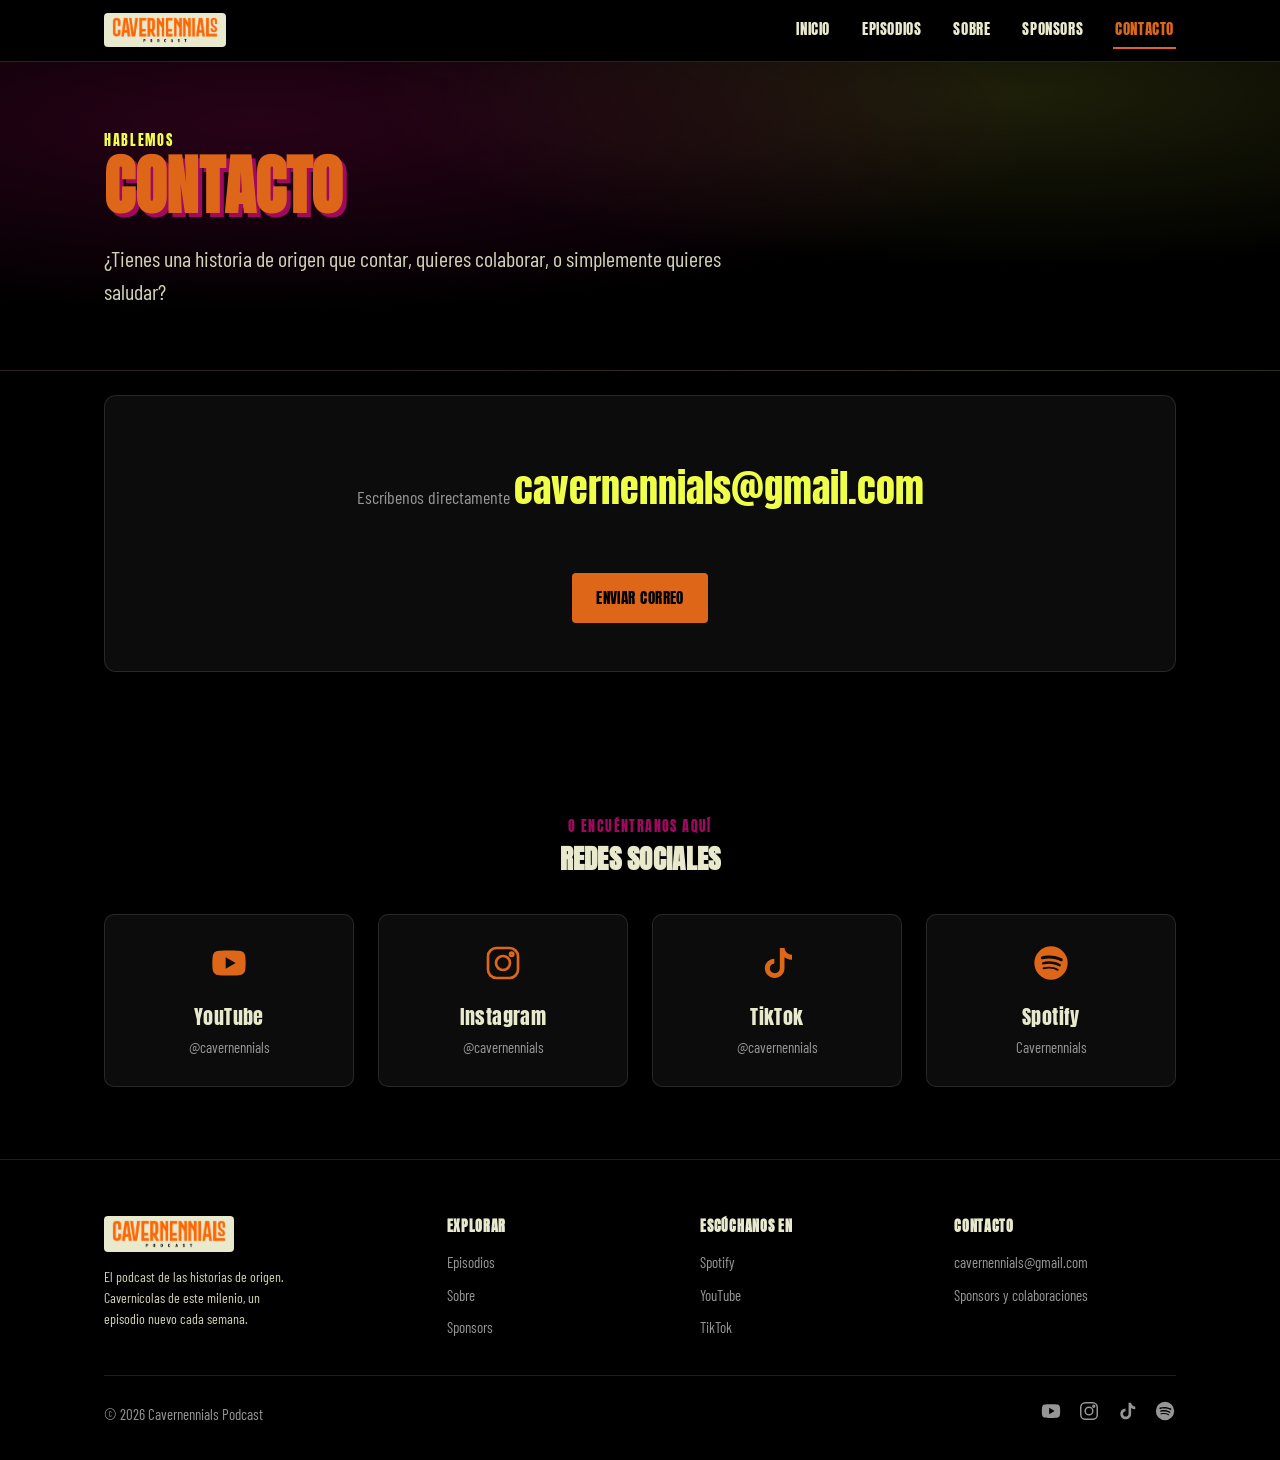
<file: contacto.html>
<!doctype html>
<html lang="es">
<head>
<meta charset="UTF-8">
<meta name="viewport" content="width=device-width, initial-scale=1.0">
<title>Contacto — Cavernennials</title>
<meta name="description" content="Escríbele a Cavernennials: colaboraciones, invitados y contacto de prensa.">
<link rel="canonical" href="https://cavernennials.com/contacto.html">

<link rel="icon" type="image/png" sizes="32x32" href="assets/favicon-32x32.png">
<link rel="icon" type="image/png" sizes="16x16" href="assets/favicon-16x16.png">
<link rel="apple-touch-icon" sizes="180x180" href="assets/apple-touch-icon.png">

<meta property="og:type" content="website">
<meta property="og:site_name" content="Cavernennials">
<meta property="og:title" content="Contacto — Cavernennials">
<meta property="og:description" content="Escríbele a Cavernennials: colaboraciones, invitados y contacto de prensa.">
<meta property="og:url" content="https://cavernennials.com/contacto.html">
<meta property="og:image" content="https://cavernennials.com/assets/og-image.png">
<meta property="og:image:width" content="1200">
<meta property="og:image:height" content="630">
<meta property="og:image:alt" content="Cavernennials — El podcast de las historias de origen">
<meta property="og:locale" content="es_ES">

<meta name="twitter:card" content="summary_large_image">
<meta name="twitter:title" content="Contacto — Cavernennials">
<meta name="twitter:description" content="Escríbele a Cavernennials: colaboraciones, invitados y contacto de prensa.">
<meta name="twitter:image" content="https://cavernennials.com/assets/og-image.png">

<meta name="theme-color" content="#0a0a0a">
<link rel="stylesheet" href="css/style.css">
</head>
<body>

<header class="site-header">
  <div class="wrap">
    <a href="index.html" class="brand">
      <img src="assets/logo.png" alt="Cavernennials Podcast">
    </a>
    <button class="nav-toggle" aria-label="Abrir menú">Menú</button>
    <nav class="main-nav">
      <a href="index.html">Inicio</a>
      <a href="episodios.html">Episodios</a>
      <a href="sobre.html">Sobre</a>
      <a href="sponsors.html">Sponsors</a>
      <a href="contacto.html" class="active">Contacto</a>
    </nav>
  </div>
</header>

<section class="hero" style="padding: 64px 0 40px;">
  <div class="wrap">
    <span class="eyebrow">Hablemos</span>
    <h1 style="font-size: clamp(36px, 6vw, 64px);">Contacto</h1>
    <p class="tagline">¿Tienes una historia de origen que contar, quieres colaborar, o simplemente quieres saludar?</p>
  </div>
</section>

<section style="padding-top: 24px;">
  <div class="wrap">
    <div class="contact-card">
      <span class="eyebrow" style="color: var(--gray);">Escríbenos directamente</span>
      <a class="email" href="mailto:cavernennials@gmail.com">cavernennials@gmail.com</a>
      <div class="btn-row" style="justify-content: center;">
        <a class="btn btn-solid" href="mailto:cavernennials@gmail.com">Enviar correo</a>
      </div>
    </div>
  </div>
</section>

<section>
  <div class="wrap">
    <div class="section-head" style="text-align:center;">
      <span class="kicker">O encuéntranos aquí</span>
      <h2>Redes sociales</h2>
    </div>
    <div class="social-grid">
      <a class="social-card" href="https://www.youtube.com/@cavernennials" target="_blank" rel="noopener">
        <svg viewBox="0 0 24 24" fill="currentColor"><path d="M22 12s0-3.4-.44-5a2.8 2.8 0 0 0-2-2C17.9 4.5 12 4.5 12 4.5s-5.9 0-7.56.5a2.8 2.8 0 0 0-2 2C2 8.6 2 12 2 12s0 3.4.44 5a2.8 2.8 0 0 0 2 2C6.1 19.5 12 19.5 12 19.5s5.9 0 7.56-.5a2.8 2.8 0 0 0 2-2C22 15.4 22 12 22 12zM10 15.5v-7l6 3.5-6 3.5z"/></svg>
        <div class="handle">YouTube</div>
        <div class="metric">@cavernennials</div>
      </a>
      <a class="social-card" href="https://www.instagram.com/cavernennials" target="_blank" rel="noopener">
        <svg viewBox="0 0 24 24" fill="none" stroke="currentColor" stroke-width="1.6"><rect x="3" y="3" width="18" height="18" rx="5"/><circle cx="12" cy="12" r="4.2"/><circle cx="17.2" cy="6.8" r="1"/></svg>
        <div class="handle">Instagram</div>
        <div class="metric">@cavernennials</div>
      </a>
      <a class="social-card" href="https://www.tiktok.com/@cavernennials" target="_blank" rel="noopener">
        <svg viewBox="0 0 24 24" fill="currentColor"><path d="M16.5 3c.4 2.3 1.9 3.9 4.5 4.1v2.9c-1.6.1-3-.4-4.5-1.4v6.6c0 3.4-2.7 5.8-5.9 5.8-3.2 0-5.9-2.4-5.9-5.8 0-3.3 2.6-5.7 5.7-5.8v2.9c-1.5.1-2.7 1.2-2.7 2.9 0 1.7 1.4 2.9 3 2.9 1.7 0 3-1.3 3-3.1V3h2.8z"/></svg>
        <div class="handle">TikTok</div>
        <div class="metric">@cavernennials</div>
      </a>
      <a class="social-card" href="https://open.spotify.com/show/5tLArAY3euvatcRuCs1kiK" target="_blank" rel="noopener">
        <svg viewBox="0 0 24 24" fill="currentColor"><path d="M12 2a10 10 0 1 0 0 20 10 10 0 0 0 0-20zm4.6 14.4c-.2.3-.5.4-.8.2-2.2-1.3-4.9-1.6-8.1-.9-.3.1-.6-.1-.7-.4-.1-.3.1-.6.4-.7 3.5-.8 6.5-.4 8.9 1 .3.2.4.5.3.8zm1.2-2.7c-.2.4-.6.5-1 .3-2.5-1.5-6.3-2-9.3-1.1-.4.1-.8-.1-.9-.5-.1-.4.1-.8.5-.9 3.4-1 7.6-.5 10.5 1.2.4.2.5.6.2 1zm.1-2.8C14.7 9.1 9.9 8.9 7 9.8c-.5.1-1-.2-1.1-.6-.1-.5.2-1 .6-1.1 3.4-1 8.7-.8 12.1 1.2.4.3.6.9.3 1.3-.3.4-.9.5-1.3.3z"/></svg>
        <div class="handle">Spotify</div>
        <div class="metric">Cavernennials</div>
      </a>
    </div>
  </div>
</section>

<footer>
  <div class="wrap">
    <div class="footer-grid">
      <div class="footer-brand">
        <img src="assets/logo.png" alt="Cavernennials Podcast" style="height:36px;background:var(--cream);padding:4px 8px;border-radius:4px;">
        <p>El podcast de las historias de origen. Cavernícolas de este milenio, un episodio nuevo cada semana.</p>
      </div>
      <div>
        <h4>Explorar</h4>
        <ul>
          <li><a href="episodios.html">Episodios</a></li>
          <li><a href="sobre.html">Sobre</a></li>
          <li><a href="sponsors.html">Sponsors</a></li>
        </ul>
      </div>
      <div>
        <h4>Escúchanos en</h4>
        <ul>
          <li><a href="https://open.spotify.com/show/5tLArAY3euvatcRuCs1kiK" target="_blank" rel="noopener">Spotify</a></li>
          <li><a href="https://www.youtube.com/@cavernennials" target="_blank" rel="noopener">YouTube</a></li>
          <li><a href="https://www.tiktok.com/@cavernennials" target="_blank" rel="noopener">TikTok</a></li>
        </ul>
      </div>
      <div>
        <h4>Contacto</h4>
        <ul>
          <li><a href="mailto:cavernennials@gmail.com">cavernennials@gmail.com</a></li>
          <li><a href="sponsors.html">Sponsors y colaboraciones</a></li>
        </ul>
      </div>
    </div>
    <div class="footer-bottom">
      <span>© 2026 Cavernennials Podcast</span>
      <div class="social-icons">
        <a href="https://www.youtube.com/@cavernennials" target="_blank" rel="noopener" aria-label="YouTube">
          <svg viewBox="0 0 24 24" fill="currentColor"><path d="M22 12s0-3.4-.44-5a2.8 2.8 0 0 0-2-2C17.9 4.5 12 4.5 12 4.5s-5.9 0-7.56.5a2.8 2.8 0 0 0-2 2C2 8.6 2 12 2 12s0 3.4.44 5a2.8 2.8 0 0 0 2 2C6.1 19.5 12 19.5 12 19.5s5.9 0 7.56-.5a2.8 2.8 0 0 0 2-2C22 15.4 22 12 22 12zM10 15.5v-7l6 3.5-6 3.5z"/></svg>
        </a>
        <a href="https://www.instagram.com/cavernennials" target="_blank" rel="noopener" aria-label="Instagram">
          <svg viewBox="0 0 24 24" fill="none" stroke="currentColor" stroke-width="1.6"><rect x="3" y="3" width="18" height="18" rx="5"/><circle cx="12" cy="12" r="4.2"/><circle cx="17.2" cy="6.8" r="1"/></svg>
        </a>
        <a href="https://www.tiktok.com/@cavernennials" target="_blank" rel="noopener" aria-label="TikTok">
          <svg viewBox="0 0 24 24" fill="currentColor"><path d="M16.5 3c.4 2.3 1.9 3.9 4.5 4.1v2.9c-1.6.1-3-.4-4.5-1.4v6.6c0 3.4-2.7 5.8-5.9 5.8-3.2 0-5.9-2.4-5.9-5.8 0-3.3 2.6-5.7 5.7-5.8v2.9c-1.5.1-2.7 1.2-2.7 2.9 0 1.7 1.4 2.9 3 2.9 1.7 0 3-1.3 3-3.1V3h2.8z"/></svg>
        </a>
        <a href="https://open.spotify.com/show/5tLArAY3euvatcRuCs1kiK" target="_blank" rel="noopener" aria-label="Spotify">
          <svg viewBox="0 0 24 24" fill="currentColor"><path d="M12 2a10 10 0 1 0 0 20 10 10 0 0 0 0-20zm4.6 14.4c-.2.3-.5.4-.8.2-2.2-1.3-4.9-1.6-8.1-.9-.3.1-.6-.1-.7-.4-.1-.3.1-.6.4-.7 3.5-.8 6.5-.4 8.9 1 .3.2.4.5.3.8zm1.2-2.7c-.2.4-.6.5-1 .3-2.5-1.5-6.3-2-9.3-1.1-.4.1-.8-.1-.9-.5-.1-.4.1-.8.5-.9 3.4-1 7.6-.5 10.5 1.2.4.2.5.6.2 1zm.1-2.8C14.7 9.1 9.9 8.9 7 9.8c-.5.1-1-.2-1.1-.6-.1-.5.2-1 .6-1.1 3.4-1 8.7-.8 12.1 1.2.4.3.6.9.3 1.3-.3.4-.9.5-1.3.3z"/></svg>
        </a>
      </div>
    </div>
  </div>
</footer>

<script src="js/main.js"></script>
</body>
</html>
</file>
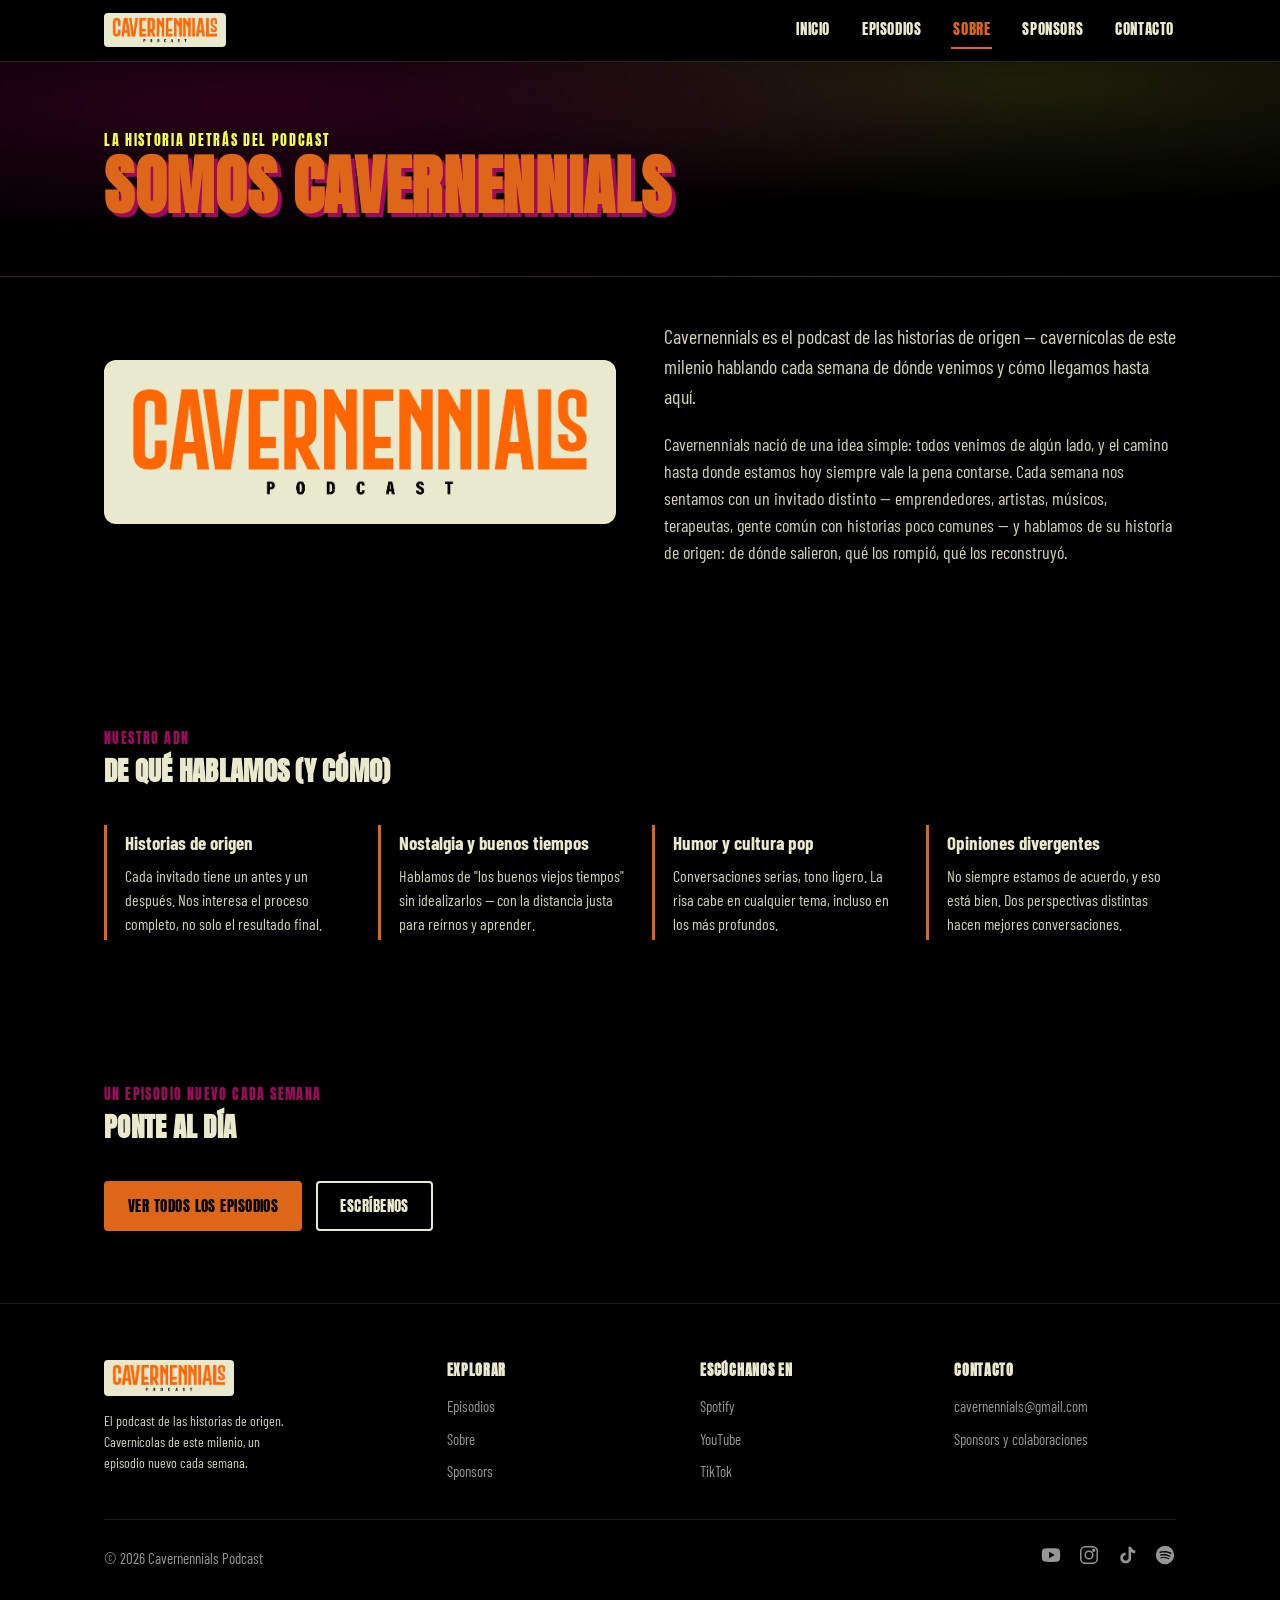
<file: sobre.html>
<!doctype html>
<html lang="es">
<head>
<meta charset="UTF-8">
<meta name="viewport" content="width=device-width, initial-scale=1.0">
<title>Sobre nosotros — Cavernennials</title>
<meta name="description" content="Cavernennials: dos cavernícolas de este milenio hablando de historias de origen, humor, nostalgia y cultura pop.">
<link rel="canonical" href="https://cavernennials.com/sobre.html">

<link rel="icon" type="image/png" sizes="32x32" href="assets/favicon-32x32.png">
<link rel="icon" type="image/png" sizes="16x16" href="assets/favicon-16x16.png">
<link rel="apple-touch-icon" sizes="180x180" href="assets/apple-touch-icon.png">

<meta property="og:type" content="website">
<meta property="og:site_name" content="Cavernennials">
<meta property="og:title" content="Sobre nosotros — Cavernennials">
<meta property="og:description" content="Cavernennials: dos cavernícolas de este milenio hablando de historias de origen, humor, nostalgia y cultura pop.">
<meta property="og:url" content="https://cavernennials.com/sobre.html">
<meta property="og:image" content="https://cavernennials.com/assets/og-image.png">
<meta property="og:image:width" content="1200">
<meta property="og:image:height" content="630">
<meta property="og:image:alt" content="Cavernennials — El podcast de las historias de origen">
<meta property="og:locale" content="es_ES">

<meta name="twitter:card" content="summary_large_image">
<meta name="twitter:title" content="Sobre nosotros — Cavernennials">
<meta name="twitter:description" content="Cavernennials: dos cavernícolas de este milenio hablando de historias de origen, humor, nostalgia y cultura pop.">
<meta name="twitter:image" content="https://cavernennials.com/assets/og-image.png">

<meta name="theme-color" content="#0a0a0a">
<link rel="stylesheet" href="css/style.css">
</head>
<body>

<header class="site-header">
  <div class="wrap">
    <a href="index.html" class="brand">
      <img src="assets/logo.png" alt="Cavernennials Podcast">
    </a>
    <button class="nav-toggle" aria-label="Abrir menú">Menú</button>
    <nav class="main-nav">
      <a href="index.html">Inicio</a>
      <a href="episodios.html">Episodios</a>
      <a href="sobre.html" class="active">Sobre</a>
      <a href="sponsors.html">Sponsors</a>
      <a href="contacto.html">Contacto</a>
    </nav>
  </div>
</header>

<section class="hero" style="padding: 64px 0 40px;">
  <div class="wrap">
    <span class="eyebrow">La historia detrás del podcast</span>
    <h1 style="font-size: clamp(36px, 6vw, 64px);">Somos Cavernennials</h1>
  </div>
</section>

<section style="padding-top: 24px;">
  <div class="wrap about-hero">
    <img src="assets/logo.png" alt="Logo Cavernennials">
    <div>
      <p style="font-size: 20px;">Cavernennials es el podcast de las historias de origen — cavernícolas de este milenio hablando cada semana de dónde venimos y cómo llegamos hasta aquí.</p>
      <p>Cavernennials nació de una idea simple: todos venimos de algún lado, y el camino hasta donde estamos hoy siempre vale la pena contarse. Cada semana nos sentamos con un invitado distinto — emprendedores, artistas, músicos, terapeutas, gente común con historias poco comunes — y hablamos de su historia de origen: de dónde salieron, qué los rompió, qué los reconstruyó.</p>
    </div>
  </div>
</section>

<section>
  <div class="wrap">
    <div class="section-head">
      <span class="kicker">Nuestro ADN</span>
      <h2>De qué hablamos (y cómo)</h2>
    </div>
    <div class="pillars">
      <div class="pillar">
        <h4>Historias de origen</h4>
        <p>Cada invitado tiene un antes y un después. Nos interesa el proceso completo, no solo el resultado final.</p>
      </div>
      <div class="pillar">
        <h4>Nostalgia y buenos tiempos</h4>
        <p>Hablamos de "los buenos viejos tiempos" sin idealizarlos — con la distancia justa para reírnos y aprender.</p>
      </div>
      <div class="pillar">
        <h4>Humor y cultura pop</h4>
        <p>Conversaciones serias, tono ligero. La risa cabe en cualquier tema, incluso en los más profundos.</p>
      </div>
      <div class="pillar">
        <h4>Opiniones divergentes</h4>
        <p>No siempre estamos de acuerdo, y eso está bien. Dos perspectivas distintas hacen mejores conversaciones.</p>
      </div>
    </div>
  </div>
</section>

<section>
  <div class="wrap">
    <div class="section-head">
      <span class="kicker">Un episodio nuevo cada semana</span>
      <h2>Ponte al día</h2>
    </div>
    <div class="btn-row">
      <a class="btn btn-solid" href="episodios.html">Ver todos los episodios</a>
      <a class="btn btn-outline" href="contacto.html">Escríbenos</a>
    </div>
  </div>
</section>

<footer>
  <div class="wrap">
    <div class="footer-grid">
      <div class="footer-brand">
        <img src="assets/logo.png" alt="Cavernennials Podcast" style="height:36px;background:var(--cream);padding:4px 8px;border-radius:4px;">
        <p>El podcast de las historias de origen. Cavernícolas de este milenio, un episodio nuevo cada semana.</p>
      </div>
      <div>
        <h4>Explorar</h4>
        <ul>
          <li><a href="episodios.html">Episodios</a></li>
          <li><a href="sobre.html">Sobre</a></li>
          <li><a href="sponsors.html">Sponsors</a></li>
        </ul>
      </div>
      <div>
        <h4>Escúchanos en</h4>
        <ul>
          <li><a href="https://open.spotify.com/show/5tLArAY3euvatcRuCs1kiK" target="_blank" rel="noopener">Spotify</a></li>
          <li><a href="https://www.youtube.com/@cavernennials" target="_blank" rel="noopener">YouTube</a></li>
          <li><a href="https://www.tiktok.com/@cavernennials" target="_blank" rel="noopener">TikTok</a></li>
        </ul>
      </div>
      <div>
        <h4>Contacto</h4>
        <ul>
          <li><a href="mailto:cavernennials@gmail.com">cavernennials@gmail.com</a></li>
          <li><a href="sponsors.html">Sponsors y colaboraciones</a></li>
        </ul>
      </div>
    </div>
    <div class="footer-bottom">
      <span>© 2026 Cavernennials Podcast</span>
      <div class="social-icons">
        <a href="https://www.youtube.com/@cavernennials" target="_blank" rel="noopener" aria-label="YouTube">
          <svg viewBox="0 0 24 24" fill="currentColor"><path d="M22 12s0-3.4-.44-5a2.8 2.8 0 0 0-2-2C17.9 4.5 12 4.5 12 4.5s-5.9 0-7.56.5a2.8 2.8 0 0 0-2 2C2 8.6 2 12 2 12s0 3.4.44 5a2.8 2.8 0 0 0 2 2C6.1 19.5 12 19.5 12 19.5s5.9 0 7.56-.5a2.8 2.8 0 0 0 2-2C22 15.4 22 12 22 12zM10 15.5v-7l6 3.5-6 3.5z"/></svg>
        </a>
        <a href="https://www.instagram.com/cavernennials" target="_blank" rel="noopener" aria-label="Instagram">
          <svg viewBox="0 0 24 24" fill="none" stroke="currentColor" stroke-width="1.6"><rect x="3" y="3" width="18" height="18" rx="5"/><circle cx="12" cy="12" r="4.2"/><circle cx="17.2" cy="6.8" r="1"/></svg>
        </a>
        <a href="https://www.tiktok.com/@cavernennials" target="_blank" rel="noopener" aria-label="TikTok">
          <svg viewBox="0 0 24 24" fill="currentColor"><path d="M16.5 3c.4 2.3 1.9 3.9 4.5 4.1v2.9c-1.6.1-3-.4-4.5-1.4v6.6c0 3.4-2.7 5.8-5.9 5.8-3.2 0-5.9-2.4-5.9-5.8 0-3.3 2.6-5.7 5.7-5.8v2.9c-1.5.1-2.7 1.2-2.7 2.9 0 1.7 1.4 2.9 3 2.9 1.7 0 3-1.3 3-3.1V3h2.8z"/></svg>
        </a>
        <a href="https://open.spotify.com/show/5tLArAY3euvatcRuCs1kiK" target="_blank" rel="noopener" aria-label="Spotify">
          <svg viewBox="0 0 24 24" fill="currentColor"><path d="M12 2a10 10 0 1 0 0 20 10 10 0 0 0 0-20zm4.6 14.4c-.2.3-.5.4-.8.2-2.2-1.3-4.9-1.6-8.1-.9-.3.1-.6-.1-.7-.4-.1-.3.1-.6.4-.7 3.5-.8 6.5-.4 8.9 1 .3.2.4.5.3.8zm1.2-2.7c-.2.4-.6.5-1 .3-2.5-1.5-6.3-2-9.3-1.1-.4.1-.8-.1-.9-.5-.1-.4.1-.8.5-.9 3.4-1 7.6-.5 10.5 1.2.4.2.5.6.2 1zm.1-2.8C14.7 9.1 9.9 8.9 7 9.8c-.5.1-1-.2-1.1-.6-.1-.5.2-1 .6-1.1 3.4-1 8.7-.8 12.1 1.2.4.3.6.9.3 1.3-.3.4-.9.5-1.3.3z"/></svg>
        </a>
      </div>
    </div>
  </div>
</footer>

<script src="js/main.js"></script>
</body>
</html>
</file>
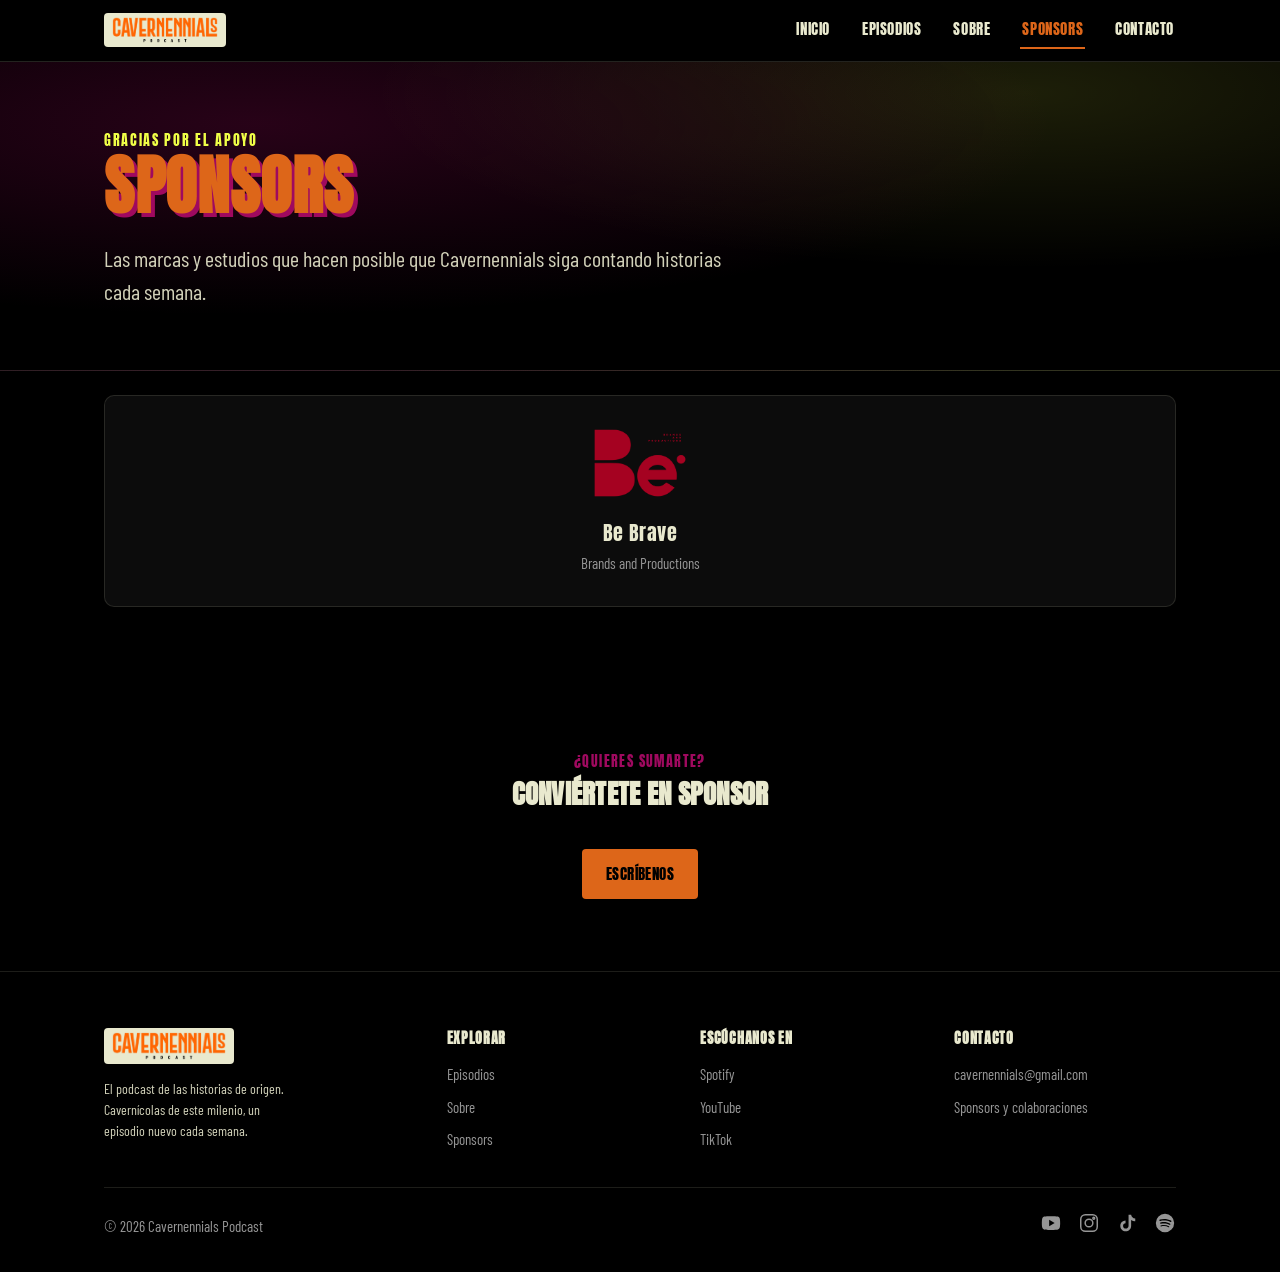
<file: sponsors.html>
<!doctype html>
<html lang="es">
<head>
<meta charset="UTF-8">
<meta name="viewport" content="width=device-width, initial-scale=1.0">
<title>Sponsors — Cavernennials</title>
<meta name="description" content="Las marcas y estudios que hacen posible Cavernennials.">
<link rel="canonical" href="https://cavernennials.com/sponsors.html">

<link rel="icon" type="image/png" sizes="32x32" href="assets/favicon-32x32.png">
<link rel="icon" type="image/png" sizes="16x16" href="assets/favicon-16x16.png">
<link rel="apple-touch-icon" sizes="180x180" href="assets/apple-touch-icon.png">

<meta property="og:type" content="website">
<meta property="og:site_name" content="Cavernennials">
<meta property="og:title" content="Sponsors — Cavernennials">
<meta property="og:description" content="Las marcas y estudios que hacen posible Cavernennials.">
<meta property="og:url" content="https://cavernennials.com/sponsors.html">
<meta property="og:image" content="https://cavernennials.com/assets/og-image.png">
<meta property="og:image:width" content="1200">
<meta property="og:image:height" content="630">
<meta property="og:image:alt" content="Cavernennials — El podcast de las historias de origen">
<meta property="og:locale" content="es_ES">

<meta name="twitter:card" content="summary_large_image">
<meta name="twitter:title" content="Sponsors — Cavernennials">
<meta name="twitter:description" content="Las marcas y estudios que hacen posible Cavernennials.">
<meta name="twitter:image" content="https://cavernennials.com/assets/og-image.png">

<meta name="theme-color" content="#0a0a0a">
<link rel="stylesheet" href="css/style.css">
</head>
<body>

<header class="site-header">
  <div class="wrap">
    <a href="index.html" class="brand">
      <img src="assets/logo.png" alt="Cavernennials Podcast">
    </a>
    <button class="nav-toggle" aria-label="Abrir menú">Menú</button>
    <nav class="main-nav">
      <a href="index.html">Inicio</a>
      <a href="episodios.html">Episodios</a>
      <a href="sobre.html">Sobre</a>
      <a href="sponsors.html" class="active">Sponsors</a>
      <a href="contacto.html">Contacto</a>
    </nav>
  </div>
</header>

<section class="hero" style="padding: 64px 0 40px;">
  <div class="wrap">
    <span class="eyebrow">Gracias por el apoyo</span>
    <h1 style="font-size: clamp(36px, 6vw, 64px);">Sponsors</h1>
    <p class="tagline">Las marcas y estudios que hacen posible que Cavernennials siga contando historias cada semana.</p>
  </div>
</section>

<section style="padding-top: 24px;">
  <div class="wrap">
    <div class="sponsor-grid">
      <div class="sponsor-card">
        <img class="logo" src="assets/sponsor-bebrave.png" alt="Be Brave Brands and Productions">
        <div class="name">Be Brave</div>
        <div class="role">Brands and Productions</div>
      </div>
    </div>
  </div>
</section>

<section>
  <div class="wrap">
    <div class="section-head" style="text-align:center;">
      <span class="kicker">¿Quieres sumarte?</span>
      <h2>Conviértete en sponsor</h2>
    </div>
    <div class="btn-row" style="justify-content:center;">
      <a class="btn btn-solid" href="contacto.html">Escríbenos</a>
    </div>
  </div>
</section>

<footer>
  <div class="wrap">
    <div class="footer-grid">
      <div class="footer-brand">
        <img src="assets/logo.png" alt="Cavernennials Podcast" style="height:36px;background:var(--cream);padding:4px 8px;border-radius:4px;">
        <p>El podcast de las historias de origen. Cavernícolas de este milenio, un episodio nuevo cada semana.</p>
      </div>
      <div>
        <h4>Explorar</h4>
        <ul>
          <li><a href="episodios.html">Episodios</a></li>
          <li><a href="sobre.html">Sobre</a></li>
          <li><a href="sponsors.html">Sponsors</a></li>
        </ul>
      </div>
      <div>
        <h4>Escúchanos en</h4>
        <ul>
          <li><a href="https://open.spotify.com/show/5tLArAY3euvatcRuCs1kiK" target="_blank" rel="noopener">Spotify</a></li>
          <li><a href="https://www.youtube.com/@cavernennials" target="_blank" rel="noopener">YouTube</a></li>
          <li><a href="https://www.tiktok.com/@cavernennials" target="_blank" rel="noopener">TikTok</a></li>
        </ul>
      </div>
      <div>
        <h4>Contacto</h4>
        <ul>
          <li><a href="mailto:cavernennials@gmail.com">cavernennials@gmail.com</a></li>
          <li><a href="sponsors.html">Sponsors y colaboraciones</a></li>
        </ul>
      </div>
    </div>
    <div class="footer-bottom">
      <span>© 2026 Cavernennials Podcast</span>
      <div class="social-icons">
        <a href="https://www.youtube.com/@cavernennials" target="_blank" rel="noopener" aria-label="YouTube">
          <svg viewBox="0 0 24 24" fill="currentColor"><path d="M22 12s0-3.4-.44-5a2.8 2.8 0 0 0-2-2C17.9 4.5 12 4.5 12 4.5s-5.9 0-7.56.5a2.8 2.8 0 0 0-2 2C2 8.6 2 12 2 12s0 3.4.44 5a2.8 2.8 0 0 0 2 2C6.1 19.5 12 19.5 12 19.5s5.9 0 7.56-.5a2.8 2.8 0 0 0 2-2C22 15.4 22 12 22 12zM10 15.5v-7l6 3.5-6 3.5z"/></svg>
        </a>
        <a href="https://www.instagram.com/cavernennials" target="_blank" rel="noopener" aria-label="Instagram">
          <svg viewBox="0 0 24 24" fill="none" stroke="currentColor" stroke-width="1.6"><rect x="3" y="3" width="18" height="18" rx="5"/><circle cx="12" cy="12" r="4.2"/><circle cx="17.2" cy="6.8" r="1"/></svg>
        </a>
        <a href="https://www.tiktok.com/@cavernennials" target="_blank" rel="noopener" aria-label="TikTok">
          <svg viewBox="0 0 24 24" fill="currentColor"><path d="M16.5 3c.4 2.3 1.9 3.9 4.5 4.1v2.9c-1.6.1-3-.4-4.5-1.4v6.6c0 3.4-2.7 5.8-5.9 5.8-3.2 0-5.9-2.4-5.9-5.8 0-3.3 2.6-5.7 5.7-5.8v2.9c-1.5.1-2.7 1.2-2.7 2.9 0 1.7 1.4 2.9 3 2.9 1.7 0 3-1.3 3-3.1V3h2.8z"/></svg>
        </a>
        <a href="https://open.spotify.com/show/5tLArAY3euvatcRuCs1kiK" target="_blank" rel="noopener" aria-label="Spotify">
          <svg viewBox="0 0 24 24" fill="currentColor"><path d="M12 2a10 10 0 1 0 0 20 10 10 0 0 0 0-20zm4.6 14.4c-.2.3-.5.4-.8.2-2.2-1.3-4.9-1.6-8.1-.9-.3.1-.6-.1-.7-.4-.1-.3.1-.6.4-.7 3.5-.8 6.5-.4 8.9 1 .3.2.4.5.3.8zm1.2-2.7c-.2.4-.6.5-1 .3-2.5-1.5-6.3-2-9.3-1.1-.4.1-.8-.1-.9-.5-.1-.4.1-.8.5-.9 3.4-1 7.6-.5 10.5 1.2.4.2.5.6.2 1zm.1-2.8C14.7 9.1 9.9 8.9 7 9.8c-.5.1-1-.2-1.1-.6-.1-.5.2-1 .6-1.1 3.4-1 8.7-.8 12.1 1.2.4.3.6.9.3 1.3-.3.4-.9.5-1.3.3z"/></svg>
        </a>
      </div>
    </div>
  </div>
</footer>

<script src="js/main.js"></script>
</body>
</html>
</file>
<file: css/style.css>
@import url('https://fonts.googleapis.com/css2?family=Anton&family=Barlow+Condensed:wght@500;600;700&display=swap');

:root {
  --cream: #E9E9CE;
  --yellow: #F0FF47;
  --orange: #DD6619;
  --magenta: #9F095F;
  --gray: #969696;
  --black: #000000;
  --font-display: 'Anton', 'Arial Narrow Bold', sans-serif;
  --font-body: 'Barlow Condensed', 'Helvetica Neue', Helvetica, Arial, sans-serif;
  --max-w: 1120px;
}

* { box-sizing: border-box; }

html { scroll-behavior: smooth; }

body {
  margin: 0;
  background: var(--black);
  color: var(--cream);
  font-family: var(--font-body);
  font-size: 18px;
  line-height: 1.5;
}

img { max-width: 100%; display: block; }

a { color: inherit; text-decoration: none; }

::selection { background: var(--orange); color: var(--black); }

/* Manchas de luz que flotan de fondo. La capa contenedora ocupa exactamente
   la pantalla y las recorta, así que las manchas nunca generan scroll
   horizontal aunque se salgan por los bordes. Va detrás de todo (z-index -1),
   así que tampoco tapa contenido. */
.glow-layer {
  position: fixed;
  inset: 0;
  overflow: hidden;
  z-index: -1;
  pointer-events: none;
}
.glow {
  position: absolute;
  border-radius: 50%;
  filter: blur(90px);
  opacity: 0.3;
}
.glow-1 {
  width: 520px; height: 520px;
  background: var(--magenta);
  top: -160px; left: -120px;
  animation: drift-1 14s ease-in-out infinite alternate;
}
.glow-2 {
  width: 460px; height: 460px;
  background: var(--orange);
  top: 40%; right: -160px;
  animation: drift-2 16s ease-in-out infinite alternate;
}
@keyframes drift-1 { from { transform: translate(0, 0) scale(1); } to { transform: translate(40px, 60px) scale(1.15); } }
@keyframes drift-2 { from { transform: translate(0, 0) scale(1); } to { transform: translate(-50px, 30px) scale(1.1); } }

.wrap {
  max-width: var(--max-w);
  margin: 0 auto;
  padding: 0 24px;
}

h1, h2, h3 {
  font-family: var(--font-display);
  text-transform: uppercase;
  letter-spacing: 0.01em;
  margin: 0 0 16px;
  line-height: 1.05;
}

p { color: var(--cream); opacity: 0.9; }

/* ---------- Header ---------- */

.site-header {
  position: sticky;
  top: 0;
  z-index: 50;
  background: rgba(0, 0, 0, 0.92);
  border-bottom: 1px solid rgba(233, 233, 206, 0.15);
  backdrop-filter: blur(6px);
}

.site-header .wrap {
  display: flex;
  align-items: center;
  justify-content: space-between;
  padding-top: 12px;
  padding-bottom: 12px;
}

.brand { display: flex; align-items: center; gap: 10px; }
.brand img { height: 34px; width: auto; background: var(--cream); padding: 4px 8px; border-radius: 4px; }

nav.main-nav { display: flex; gap: 28px; }

nav.main-nav a {
  font-family: var(--font-display);
  font-size: 15px;
  letter-spacing: 0.04em;
  text-transform: uppercase;
  color: var(--cream);
  padding: 6px 2px;
  border-bottom: 2px solid transparent;
  transition: color 0.2s, border-color 0.2s;
}

nav.main-nav a:hover,
nav.main-nav a.active {
  color: var(--orange);
  border-color: var(--orange);
}

.nav-toggle {
  display: none;
  background: none;
  border: 1px solid var(--cream);
  color: var(--cream);
  font-family: var(--font-display);
  font-size: 13px;
  letter-spacing: 0.05em;
  text-transform: uppercase;
  padding: 8px 12px;
  border-radius: 4px;
  cursor: pointer;
}

/* ---------- Buttons ---------- */

.btn {
  display: inline-flex;
  align-items: center;
  gap: 8px;
  font-family: var(--font-display);
  text-transform: uppercase;
  letter-spacing: 0.03em;
  font-size: 15px;
  padding: 12px 22px;
  border-radius: 4px;
  border: 2px solid transparent;
  cursor: pointer;
  transition: transform 0.15s ease, background 0.2s, color 0.2s, border-color 0.2s;
}

.btn:hover { transform: translateY(-2px); }

.btn-solid { background: var(--orange); color: var(--black); }
.btn-solid:hover { background: var(--yellow); }

.btn-outline { border-color: var(--cream); color: var(--cream); }
.btn-outline:hover { border-color: var(--orange); color: var(--orange); }

.btn-row { display: flex; flex-wrap: wrap; gap: 14px; margin-top: 28px; }

.hero-actions { display: flex; flex-wrap: wrap; align-items: center; gap: 28px; margin-top: 28px; }

.platform-links { display: flex; align-items: center; gap: 12px; }
.platform-links .label {
  font-family: var(--font-display);
  font-size: 13px;
  letter-spacing: 0.05em;
  text-transform: uppercase;
  color: var(--gray);
}
.platform-links a {
  width: 36px; height: 36px;
  border-radius: 50%;
  border: 1px solid rgba(233, 233, 206, 0.25);
  display: flex; align-items: center; justify-content: center;
  transition: border-color 0.2s, color 0.2s;
}
.platform-links a svg { width: 17px; height: 17px; }
.platform-links a:hover { border-color: var(--orange); color: var(--orange); }

/* ---------- Hero ---------- */

.hero {
  padding: 96px 0 72px;
  background:
    radial-gradient(ellipse at 20% 20%, rgba(159, 9, 95, 0.25), transparent 55%),
    radial-gradient(ellipse at 80% 10%, rgba(240, 255, 71, 0.12), transparent 45%),
    var(--black);
  border-bottom: 1px solid rgba(233, 233, 206, 0.12);
}

.hero .eyebrow {
  color: var(--yellow);
  font-family: var(--font-display);
  letter-spacing: 0.12em;
  text-transform: uppercase;
  font-size: 14px;
  margin-bottom: 14px;
}

.hero .eyebrow .dot {
  display: inline-block;
  width: 7px;
  height: 7px;
  border-radius: 50%;
  background: var(--yellow);
  box-shadow: 0 0 10px var(--yellow);
  margin-right: 8px;
  vertical-align: middle;
  animation: dot-pulse 1.6s ease-in-out infinite;
}
@keyframes dot-pulse { 0%, 100% { opacity: 1; } 50% { opacity: 0.25; } }

.hero h1 {
  font-size: clamp(48px, 9vw, 108px);
  color: var(--orange);
  text-shadow: 4px 4px 0 var(--magenta);
}

.hero .tagline {
  font-size: 22px;
  max-width: 640px;
  color: var(--cream);
}

.hero .stats {
  margin-top: 36px;
  display: flex;
  flex-wrap: wrap;
  gap: 32px;
  font-family: var(--font-display);
  color: var(--gray);
  text-transform: uppercase;
  font-size: 14px;
  letter-spacing: 0.04em;
}

.hero .stats strong { color: var(--cream); font-size: 20px; display: block; }

/* ---------- Marquee ---------- */

.marquee {
  background: var(--orange);
  color: var(--black);
  overflow: hidden;
  white-space: nowrap;
  border-top: 1px solid var(--black);
  border-bottom: 1px solid var(--black);
}
.marquee-track {
  display: inline-flex;
  padding: 11px 0;
  font-family: var(--font-display);
  font-size: 15px;
  letter-spacing: 0.04em;
  text-transform: uppercase;
  animation: marquee-scroll 30s linear infinite;
}
/* El margen va en cada ítem (no gap en el track) para que el -50%
   caiga exacto al inicio de la copia y el loop no dé saltos. */
.marquee-track span { margin-right: 44px; }
@keyframes marquee-scroll { from { transform: translateX(0); } to { transform: translateX(-50%); } }

/* ---------- Sections ---------- */

section { padding: 72px 0; }

.section-head { margin-bottom: 40px; }
.section-head .kicker {
  color: var(--magenta);
  font-family: var(--font-display);
  text-transform: uppercase;
  letter-spacing: 0.1em;
  font-size: 14px;
  margin-bottom: 8px;
  display: block;
}

/* ---------- Featured episode ---------- */

.featured {
  display: grid;
  grid-template-columns: 1.1fr 1fr;
  gap: 40px;
  align-items: center;
  background: #0c0c0c;
  border: 1px solid rgba(233, 233, 206, 0.12);
  border-radius: 12px;
  overflow: hidden;
}

.featured .thumb { position: relative; }
.featured .thumb img { width: 100%; height: 100%; object-fit: cover; aspect-ratio: 16/9; }
.featured .thumb .play {
  position: absolute; inset: 0;
  display: flex; align-items: center; justify-content: center;
  background: rgba(0,0,0,0.25);
}
.featured .thumb .play svg { width: 64px; height: 64px; }

.player-wrap { position: relative; width: 100%; aspect-ratio: 16/9; overflow: hidden; background: #000; }
.player-wrap iframe { position: absolute; inset: 0; width: 100%; height: 100%; border: 0; }

.featured .content { padding: 32px 40px 32px 0; }
.featured .badge {
  display: inline-block;
  background: var(--orange);
  color: var(--black);
  font-family: var(--font-display);
  font-size: 13px;
  letter-spacing: 0.05em;
  padding: 5px 12px;
  border-radius: 3px;
  margin-bottom: 14px;
}
.featured h3 { font-size: 30px; color: var(--cream); }
.featured .guest { color: var(--yellow); font-family: var(--font-display); letter-spacing: 0.03em; margin-bottom: 12px; }

/* ---------- Recomendado de la caverna ---------- */

[hidden] { display: none !important; }

.rec-card {
  display: grid;
  grid-template-columns: 340px 1fr;
  gap: 32px;
  align-items: center;
  background: #0c0c0c;
  border: 1px solid rgba(233, 233, 206, 0.12);
  border-left: 4px solid var(--magenta);
  border-radius: 10px;
  overflow: hidden;
  transition: border-color 0.2s, transform 0.2s;
}
.rec-card:hover { border-color: var(--magenta); transform: translateY(-4px); }
.rec-card:hover .rec-cta { color: var(--yellow); }
.rec-card .thumb { aspect-ratio: 16/9; background: #111; }
.rec-card .thumb img { width: 100%; height: 100%; object-fit: cover; }
.rec-card .content { padding: 24px 32px 24px 0; }
.rec-card .badge {
  display: inline-block;
  background: var(--magenta);
  color: var(--cream);
  font-family: var(--font-display);
  font-size: 13px;
  letter-spacing: 0.05em;
  padding: 5px 12px;
  border-radius: 3px;
  margin-bottom: 12px;
}
.rec-card h3 { font-size: 26px; color: var(--cream); margin-bottom: 8px; }
.rec-card .guest { color: var(--yellow); font-family: var(--font-display); letter-spacing: 0.03em; }
.rec-cta {
  display: inline-block;
  margin-top: 18px;
  font-family: var(--font-display);
  text-transform: uppercase;
  letter-spacing: 0.04em;
  font-size: 15px;
  color: var(--orange);
  transition: color 0.2s;
}

/* ---------- Episode grid ---------- */

.ep-grid {
  display: grid;
  grid-template-columns: repeat(auto-fill, minmax(280px, 1fr));
  gap: 28px;
}

.ep-card {
  background: #0c0c0c;
  border: 1px solid rgba(233, 233, 206, 0.12);
  border-radius: 10px;
  overflow: hidden;
  transition: border-color 0.2s, transform 0.2s;
}
.ep-card:hover { border-color: var(--orange); transform: translateY(-4px); }
.ep-card .thumb { aspect-ratio: 16/9; overflow: hidden; background: #111; }
.ep-card .thumb img { width: 100%; height: 100%; object-fit: cover; }
.ep-card .body { padding: 16px 18px 20px; }
.ep-card .num {
  font-family: var(--font-display);
  color: var(--orange);
  font-size: 13px;
  letter-spacing: 0.06em;
  margin-bottom: 6px;
  display: block;
}
.ep-card h4 { font-size: 18px; margin: 0 0 6px; text-transform: none; font-family: var(--font-body); font-weight: 700; }
.ep-card .guest { color: var(--gray); font-size: 15px; }

/* ---------- Social cards ---------- */

.social-grid {
  display: grid;
  grid-template-columns: repeat(auto-fit, minmax(240px, 1fr));
  gap: 24px;
}
.social-card {
  background: #0c0c0c;
  border: 1px solid rgba(233, 233, 206, 0.12);
  border-radius: 10px;
  padding: 28px;
  text-align: center;
  transition: border-color 0.2s, transform 0.2s;
}
.social-card:hover { border-color: var(--yellow); transform: translateY(-4px); }
.social-card svg { width: 40px; height: 40px; margin-bottom: 12px; color: var(--orange); }
.social-card .handle { font-family: var(--font-display); font-size: 20px; letter-spacing: 0.02em; }
.social-card .metric { color: var(--gray); font-size: 15px; margin-top: 4px; }

/* ---------- Sponsors ---------- */

.sponsor-strip {
  background: #0a0a0a;
  border-top: 1px solid rgba(233, 233, 206, 0.12);
  border-bottom: 1px solid rgba(233, 233, 206, 0.12);
  padding: 28px 0;
}
.sponsor-strip .wrap {
  display: flex;
  align-items: center;
  justify-content: space-between;
  gap: 32px;
  flex-wrap: wrap;
}
.sponsor-strip .label {
  font-family: var(--font-display);
  font-size: 13px;
  letter-spacing: 0.12em;
  text-transform: uppercase;
  color: var(--gray);
  white-space: nowrap;
}
.sponsor-strip .logos { display: flex; align-items: center; gap: 28px; flex-wrap: wrap; }
.sponsor-strip .logos img {
  height: 48px;
  width: auto;
  opacity: 0.75;
  transition: opacity 0.2s;
}
.sponsor-strip .logos:hover img { opacity: 1; }
.sponsor-strip .cta {
  font-family: var(--font-display);
  text-transform: uppercase;
  letter-spacing: 0.04em;
  font-size: 14px;
  color: var(--orange);
  white-space: nowrap;
  transition: color 0.2s;
}
.sponsor-strip .cta:hover { color: var(--yellow); }

.sponsor-grid {
  display: grid;
  grid-template-columns: repeat(auto-fit, minmax(240px, 1fr));
  gap: 24px;
}
.sponsor-card {
  background: #0c0c0c;
  border: 1px solid rgba(233, 233, 206, 0.12);
  border-radius: 10px;
  padding: 32px 28px;
  text-align: center;
  transition: border-color 0.2s, transform 0.2s;
}
.sponsor-card:hover { border-color: var(--orange); transform: translateY(-4px); }
.sponsor-card .mark {
  width: 64px;
  height: 64px;
  margin: 0 auto 16px;
  border-radius: 50%;
  background: var(--orange);
  color: var(--black);
  font-family: var(--font-display);
  font-size: 20px;
  display: flex;
  align-items: center;
  justify-content: center;
}
.sponsor-card .logo {
  max-width: 180px;
  max-height: 70px;
  width: auto;
  height: auto;
  margin: 0 auto 20px;
  display: block;
}
.sponsor-card .name { font-family: var(--font-display); font-size: 20px; letter-spacing: 0.02em; }
.sponsor-card .role { color: var(--gray); font-size: 15px; margin-top: 4px; }

/* ---------- About page ---------- */

.about-hero {
  display: grid;
  grid-template-columns: 1fr 1fr;
  gap: 48px;
  align-items: center;
}
.about-hero img { border-radius: 12px; border: 1px solid rgba(233,233,206,0.15); background: var(--cream); padding: 24px; }

.pillars { display: grid; grid-template-columns: repeat(auto-fit, minmax(220px, 1fr)); gap: 24px; margin-top: 12px; }
.pillar {
  border-left: 3px solid var(--orange);
  padding: 4px 0 4px 18px;
}
.pillar h4 { font-family: var(--font-body); font-weight: 700; font-size: 19px; margin: 0 0 6px; text-transform: none; }
.pillar p { margin: 0; font-size: 16px; }

/* ---------- Contact page ---------- */

.contact-card {
  background: #0c0c0c;
  border: 1px solid rgba(233,233,206,0.12);
  border-radius: 12px;
  padding: 48px;
  text-align: center;
}
.contact-card .email {
  font-family: var(--font-display);
  font-size: clamp(24px, 4vw, 38px);
  color: var(--yellow);
  display: inline-block;
  margin: 16px 0 28px;
  word-break: break-word;
}

/* ---------- Footer ---------- */

footer {
  border-top: 1px solid rgba(233, 233, 206, 0.12);
  padding: 56px 0 32px;
  color: var(--gray);
  font-size: 15px;
}

.footer-grid { display: grid; grid-template-columns: 1.4fr 1fr 1fr 1fr; gap: 32px; margin-bottom: 32px; }
.footer-brand img { margin-bottom: 14px; }
.footer-brand p { max-width: 32ch; font-size: 14px; }
footer h4 {
  font-family: var(--font-display);
  color: var(--cream);
  font-size: 14px;
  letter-spacing: 0.05em;
  text-transform: uppercase;
  margin: 0 0 14px;
}
footer ul { list-style: none; margin: 0; padding: 0; display: flex; flex-direction: column; gap: 10px; font-size: 15px; }
footer ul a:hover { color: var(--orange); }

.footer-bottom {
  border-top: 1px solid rgba(233, 233, 206, 0.12);
  padding-top: 24px;
  display: flex; flex-wrap: wrap; align-items: center; justify-content: space-between; gap: 16px;
}
footer .social-icons { display: flex; gap: 16px; }
footer .social-icons svg { width: 22px; height: 22px; transition: color 0.2s; }
footer .social-icons a:hover svg { color: var(--orange); }

/* ---------- Responsive ---------- */

@media (max-width: 820px) {
  .featured { grid-template-columns: 1fr; }
  .featured .content { padding: 8px 24px 32px; }
  .about-hero { grid-template-columns: 1fr; }
  .footer-grid { grid-template-columns: 1fr 1fr; }
  .rec-card { grid-template-columns: 1fr; gap: 0; }
  .rec-card .content { padding: 20px 24px 28px; }
}

@media (max-width: 520px) {
  .footer-grid { grid-template-columns: 1fr; }
  .hero-actions { gap: 18px; }
}

@media (max-width: 720px) {
  nav.main-nav {
    position: absolute;
    top: 100%;
    left: 0;
    right: 0;
    background: var(--black);
    border-bottom: 1px solid rgba(233,233,206,0.15);
    flex-direction: column;
    padding: 16px 24px 24px;
    gap: 16px;
    display: none;
  }
  nav.main-nav.open { display: flex; }
  .nav-toggle { display: inline-block; }
  .hero { padding: 64px 0 48px; }
}

/* ---------- Accesibilidad: menos movimiento ---------- */

@media (prefers-reduced-motion: reduce) {
  .glow, .hero .eyebrow .dot, .marquee-track { animation: none; }
  html { scroll-behavior: auto; }
}
</file>
